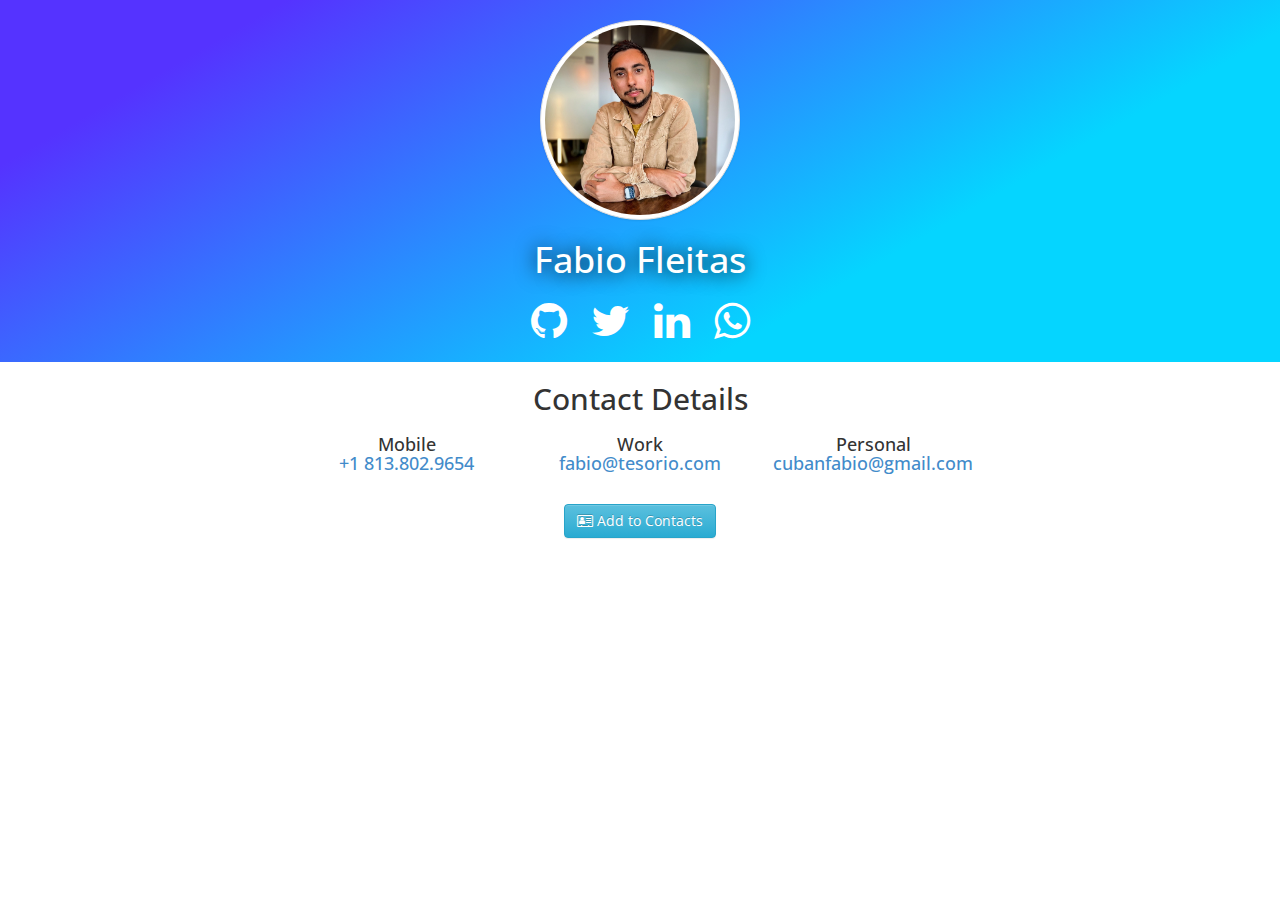
<file: private-contact.html>
<!DOCTYPE html>
<html lang="en">
  <head>
    <meta charset="utf-8">
    <meta name="viewport" content="width=device-width, initial-scale=1.0">

    <title>Fabio Fleitas | Co-Founder & CTO @ Tesorio</title>
    <meta name="description" content="Fabio Fleitas. Co-Founder & CTO at Tesorio" />

    <!-- Bootstrap -->
    <link rel="stylesheet" type="text/css" href="css/bootstrap.css" media="screen" />
    <link rel="stylesheet" type="text/css" href="css/bootstrap-theme.css" media="screen" />

    <!-- Custom CSS -->
    <link rel="stylesheet" type="text/css" href="css/custom.css" media="screen" />

    <!-- Google Fonts -->
    <link href='https://fonts.googleapis.com/css?family=Open+Sans:400,600,700' rel='stylesheet' type='text/css' />

    <!-- Font Awesome -->
    <link rel="stylesheet" href="https://maxcdn.bootstrapcdn.com/font-awesome/4.7.0/css/font-awesome.min.css">

    <!-- Animate CSS -->
    <link rel="stylesheet" type="text/css" href="css/animate.css" media="screen" />
    <link rel="stylesheet" type="text/css" href="css/animate.delay.css" media="screen" />

    <!-- Favicon -->
    <link rel="shortcut icon" href="/favicon.ico" type="image/x-icon">
    <link rel="icon" href="/favicon.ico" type="image/x-icon">
  </head>

  <body>
    <header>
      <div id="header-content">
        <img src="images/profile.jpg" alt="Fabio Fleitas" class="img-circle img-thumbnail img-prof" />
        <h1 class="animated fadeInUp delay-1">Fabio Fleitas</h1>
        <div class="icons row-fluid animated fadeInUp delay-2">
          <a href="https://github.com/FabioFleitas"><i class="fa fa-github fa-3x" data-toggle="tooltip" data-placement="top" title="GitHub"></i></a>
          <a href="https://twitter.com/FabioFleitas"><i class="fa fa-twitter fa-3x" data-toggle="tooltip" data-placement="top" title="Twitter"></i></a>
          <a href="https://www.linkedin.com/in/fabiofleitas"><i class="fa fa-linkedin fa-3x" data-toggle="tooltip" data-placement="top" title="LinkedIn"></i></a>
          <a href="https://wa.me/18138029654"><i class="fa fa-whatsapp fa-3x" data-toggle="tooltip" data-placement="top" title="WhatsApp"></i></a>
        </div>
      </div>
    </header>

    <div class="container">

      <!-- Tab Panes -->
      <div class="tab-content">

        <!-- Contact Tab -->
        <div class="tab-pane fade in active" id="contact">
          <h2 class="text-center">
            Contact Details
          </h2>

          <div class="row text-center">
              <div class="col-md-4">
                <h4>Mobile <br /> <a href="tel:18138029654">+1 813.802.9654</a></h4>
              </div>
              <div class="col-md-4">
                <h4>Work <br /> <a href="mailto:fabio@tesorio.com">fabio@tesorio.com</a></h4>
              </div>
              <div class="col-md-4">
                <h4>Personal <br /> <a href="mailto:cubanfabio@gmail.com">cubanfabio@gmail.com</a></h4>
              </div>
          </div>

          <br />
        
          <p class="text-center">
              <a href="./private-vcard.vcf" class="btn btn-md btn-info">
                <i class="fa fa-address-card-o" aria-hidden="true"></i> Add to Contacts
              </a>
          </p>
        </div>
        <!-- End Contacts Tab -->

      </div>
      <!-- End Tab Panes -->

    </div>

    <!-- jQuery & Bootstrap min.js files -->
    <script src="js/jquery-1.10.2.min.js" type="text/javascript"></script>
    <script src="js/bootstrap.min.js" type="text/javascript"></script>

    <!-- Custom JS -->
    <script src="js/custom.js" type="text/javascript"></script>

    <!-- Google Analytics -->
    <script>
    (function(i,s,o,g,r,a,m){i['GoogleAnalyticsObject']=r;i[r]=i[r]||function(){
      (i[r].q=i[r].q||[]).push(arguments)},i[r].l=1*new Date();a=s.createElement(o),
      m=s.getElementsByTagName(o)[0];a.async=1;a.src=g;m.parentNode.insertBefore(a,m)
    })(window,document,'script','//www.google-analytics.com/analytics.js','ga');

    ga('create', 'UA-46216497-3', 'fabiofleitas.com');
    ga('send', 'pageview');

    </script>

  </body>
</html>
</file>
<file: css/custom.css>
body {
  font-family: 'Open Sans', sans-serif;
}

.img-prof {
  width: 200px;
  display: block;
  margin: 20px auto;
}

h1, h2, h3, h4 {
  font-family: 'Open Sans', sans-serif;
}

.icons {
  margin: 20px 0;
  text-align: center;
}
.icons i {
  margin: auto 10px;
}

.item {
  margin: 10px auto;
  min-height: 200px;
  border-bottom: 1px solid #dddddd;
}

/* Hide item-photo when on phones */
@media (max-width: 768px) {
  .item-photo {
    display: none;
  }

  .item h2 {
    text-align: center;
  }
}

.item-photo {
  float: right;
  margin-left: 20px;
}

.info {
  text-align: center;
  max-width: 300px;
  margin: 0 auto;
}

.code {
  font-family: 'Courier New', monospace;
}

#tabs {
  margin-top: 20px;
}

blockquote {
  border-left: none;
}

.fa-quote-left.pull-left {
  margin: 0 20px 40px 0 !important;
}

header {
  position: relative;
  display: table;
  width: 100%;
  height: 60%;
  background-size: cover;
  background: linear-gradient(150deg, #53f 15%, #05d5ff 70%);

  text-align: center;
  color: #fff;
}

header h1 {
  text-shadow: 0 1px 20px #000;
}

header a {
  color: #FFF;
  transition: color ease 0.5s;
}

header a:hover {
  color: #333;
}

.container {
  max-width: 700px;
}

nav {
  width: 100%;
  border-bottom: 3px solid #eeeeee;
  padding: 10px;

  overflow: hidden;
}

nav ul {
  display: block;
  text-align: center;
  margin: 10px 0 !important;
  padding-left: 0;

  white-space: nowrap;
  overflow: auto;
  -webkit-overflow-scrolling: touch;
}

nav li {
  list-style-type: none;
  display: inline-block;
  float: none;
  margin: 0 20px;

  font-size: 18px;
  font-weight: 600;
}

nav li.active a {
  color: #57A3E8;
}

nav a {
  color: #50585D;
  transition: color ease 0.3s;
}

nav a:hover {
  color: #57A3E8;
  text-decoration: none;
}

::-webkit-scrollbar {
  display: none;
}

#tabs {
  padding-left: 0;
}

#tabs li {
  float: none;
}

.item .fa {
  color: #B2B2B2;
}
</file>
